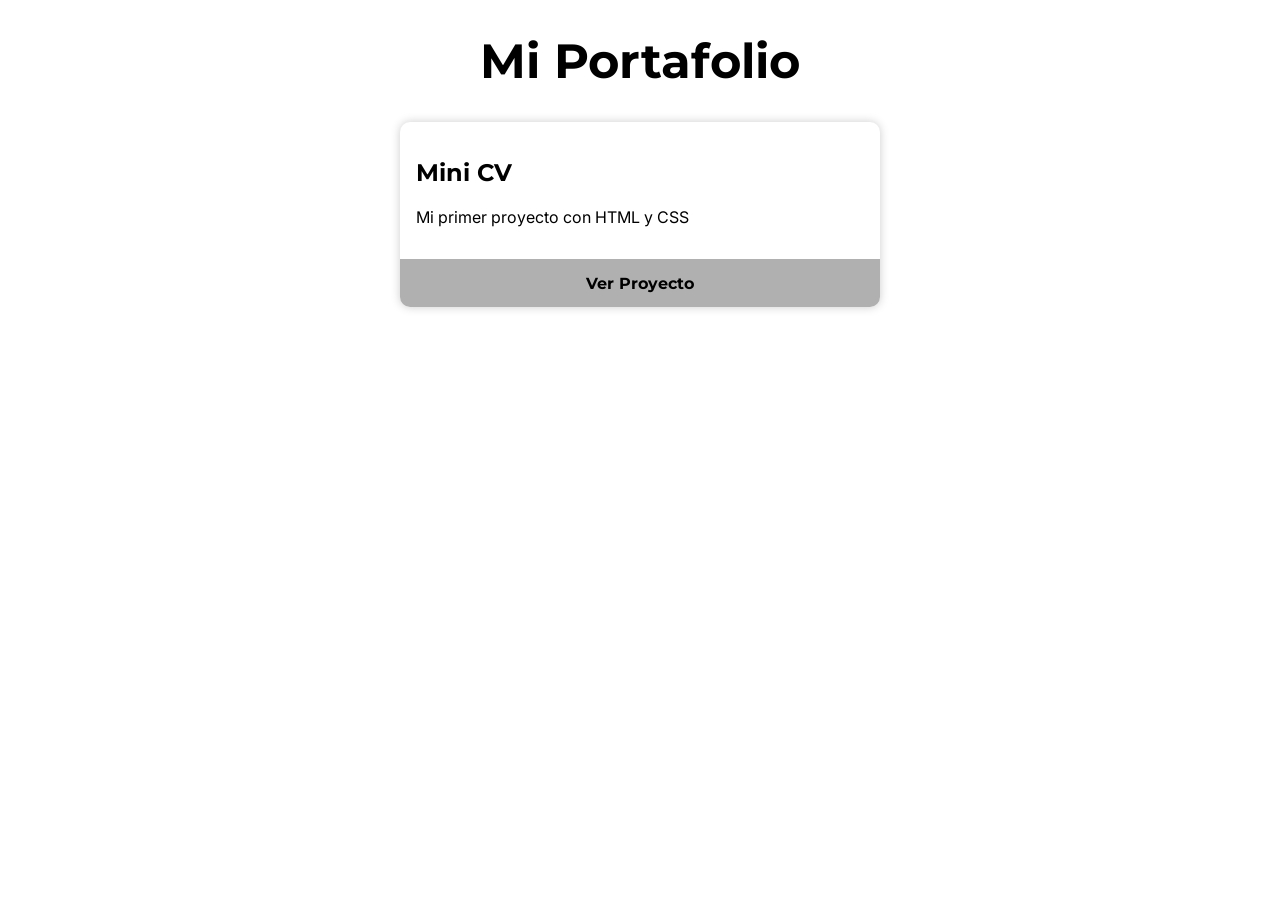
<file: index.html>
<!DOCTYPE html>
<html lang="en">
<head>
    <meta charset="UTF-8">
    <meta name="viewport" content="width=device-width, initial-scale=1.0">
    <title>Mi Portafolio</title>
    <link rel="stylesheet" href="css/style-proyecto.css">
    <link href="https://fonts.googleapis.com/css2?family=Montserrat:wght@400;700&display=swap" rel="stylesheet">
    <link href="https://fonts.googleapis.com/css2?family=Inter:wght@400;700&display=swap" rel="stylesheet">
      
</head>
<body>
    <header>
        <h1>Mi Portafolio</h1>
    </header>
    <main>
        <section class="proyecto">
            <div class="container">
                <h2>Mini CV</h2>
                <p>Mi primer proyecto con HTML y CSS</p>
            </div>
            <a href="views/mi-cv.html">
                <button>Ver Proyecto</button>
            </a>
            
            <!-- <a href="/proyectos/mi cv/mi-cv.html" target="_blank">Ver proyecto</a> -->
        </section>
    </main>
</body>
</html>
</file>
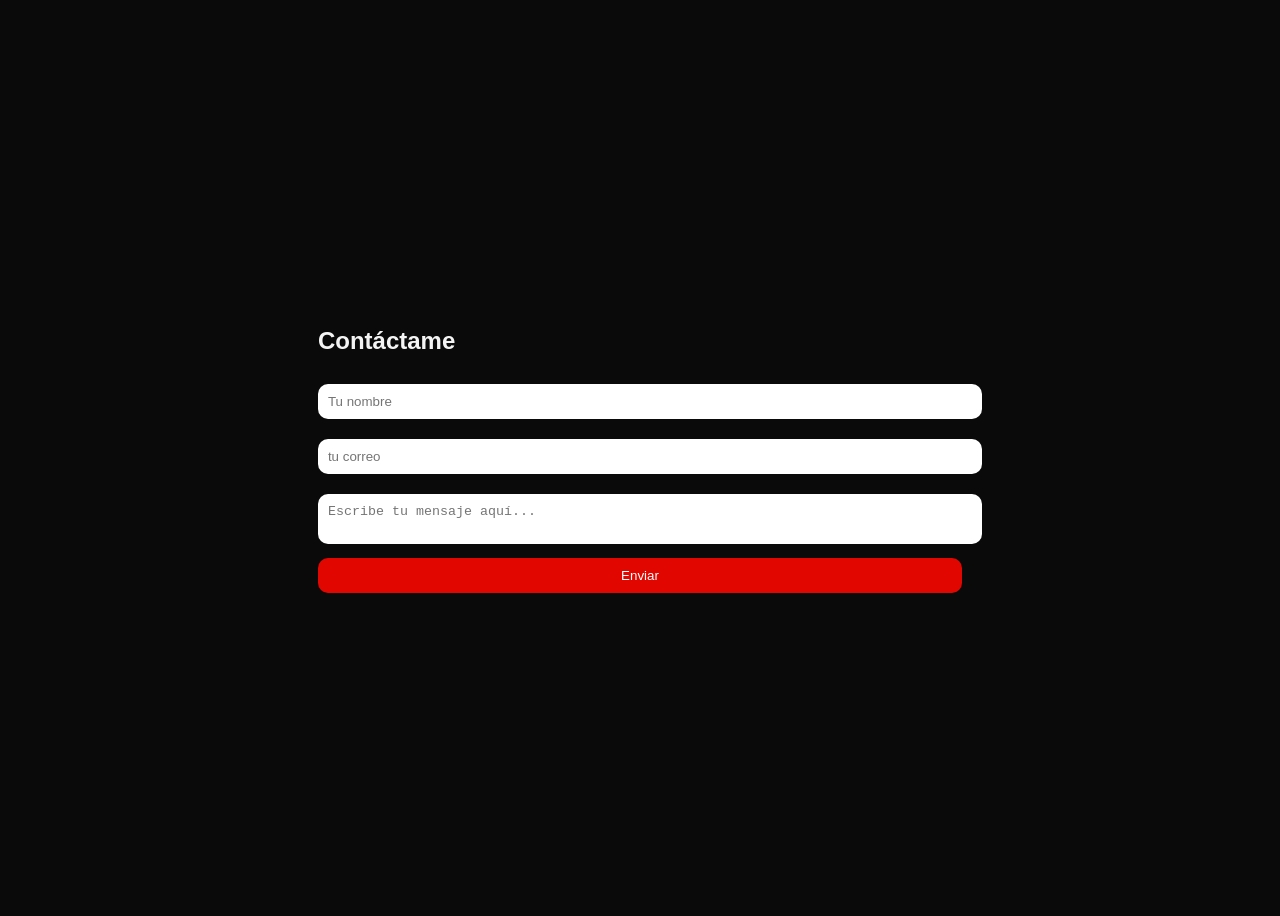
<file: views/formulario.html>
<!DOCTYPE html>
<html lang="en">
<head>
    <meta charset="UTF-8">
    <meta name="viewport" content="width=device-width, initial-scale=1.0">
    <title>Formulario de Contacto</title>
    <link rel="stylesheet" href="../css/style-form.css">
</head>

<body>
    <div class="Formulario">
        <h2>Contáctame</h2>
        <form id="form-contacto" novalidate>
            <input type="text" id="nombre" placeholder="Tu nombre" required>
            <input type="email" id="email" placeholder="tu correo" required>
            <textarea id="mensaje" placeholder="Escribe tu mensaje aquí..." required></textarea>
            <button type="submit">Enviar</button>
        </form>
        <p id="respuesta"></p>
    </div>

    <script src="../js/scripts-form.js"></script>
</body>
</html>
</file>
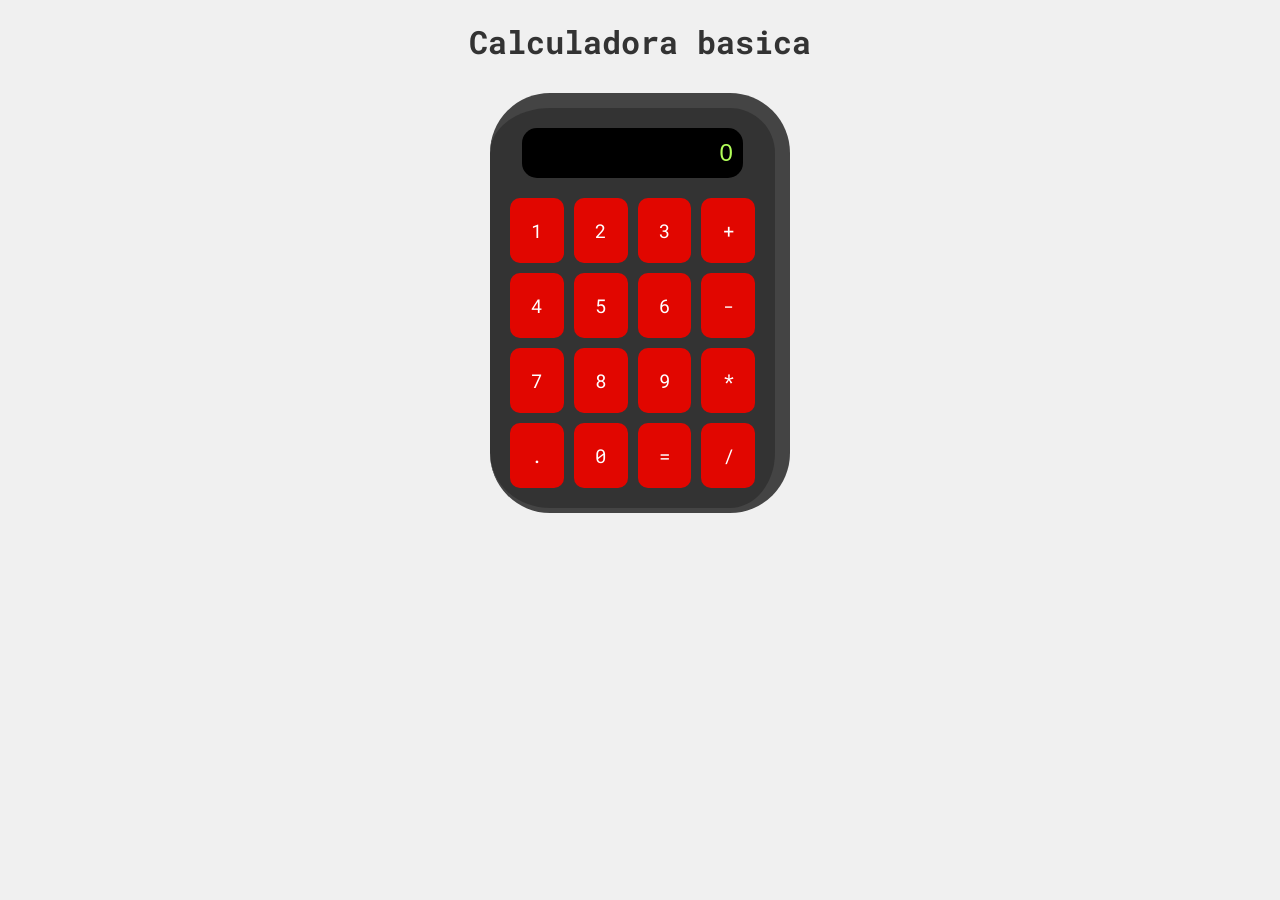
<file: views/landing-page.html>
<!DOCTYPE html>
<html lang="en">
<head>
    <meta charset="UTF-8">
    <meta name="viewport" content="width=device-width, initial-scale=1.0">
    <title>Landing Page</title>
    <link rel="stylesheet" href="/css/style-lp.css">
</head>

<body>
    <header>
        <h1>Calculadora basica</h1>
        
        
    </header>

    <main>

        <div class="container">
            <div class="calculadora">
                <div class="visor">
                    <input id="visor-input" type="text" value="0">
                </div>
                <div class="pad">
                    <button>1</button>
                    <button>2</button>
                    <button>3</button>
                    <button>+</button>
                    <button>4</button>
                    <button>5</button>
                    <button>6</button>
                    <button>-</button>
                    <button>7</button>
                    <button>8</button>
                    <button>9</button>
                    <button>*</button>
                    <button>.</button>
                    <button>0</button>
                    <button>=</button>
                    <button>/</button>
                </div>
            </div>
        </div>
        
    </main>

    <script src="/js/scripts-lp.js"></script>
</body>
</html>
</file>
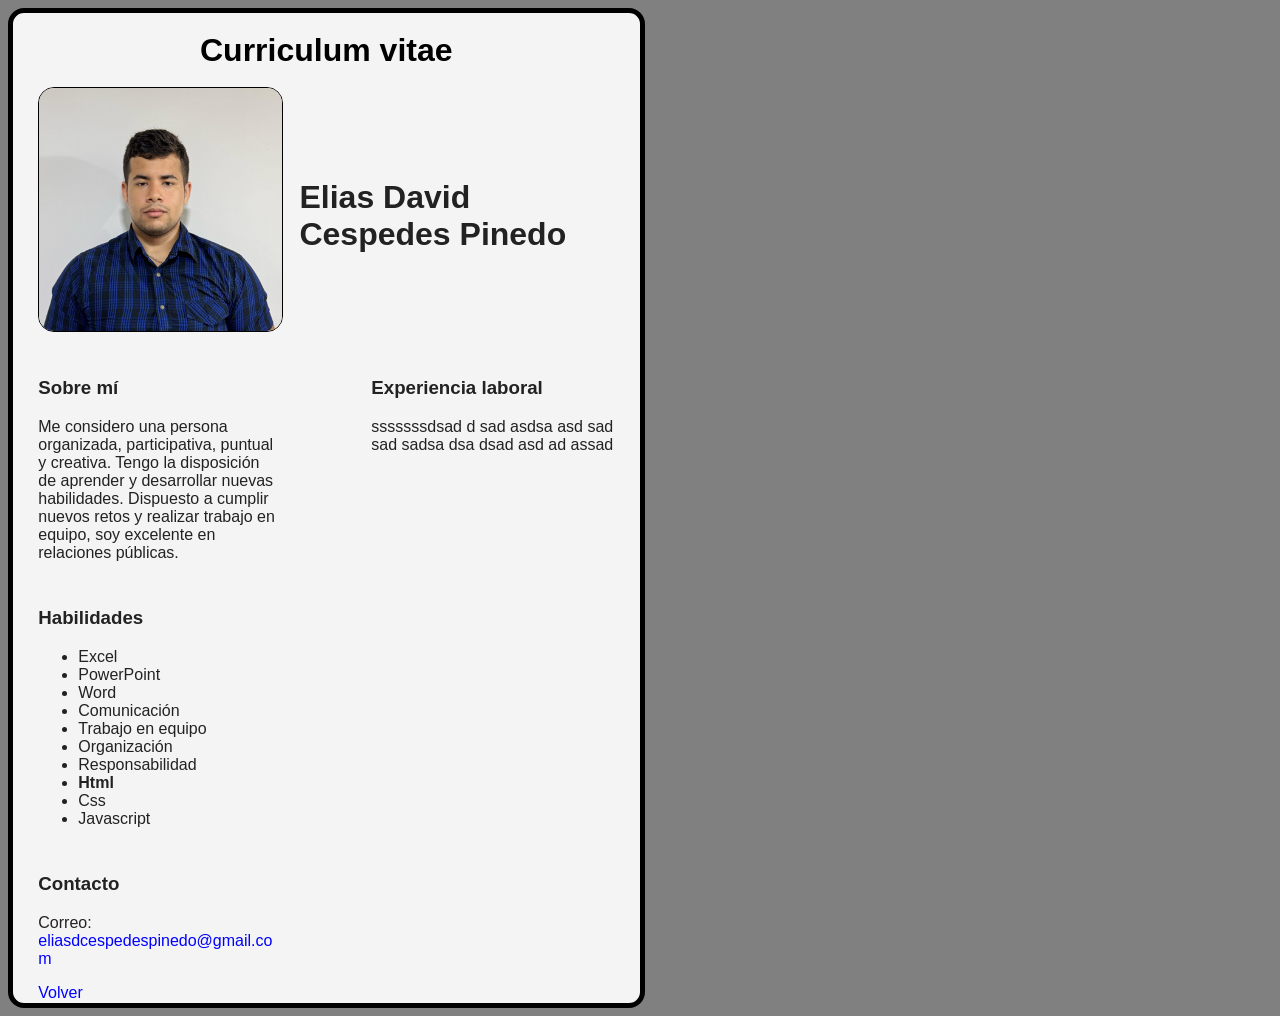
<file: views/mi-cv.html>
<!DOCTYPE html>
<html lang="es">
<head>
  <meta charset="UTF-8">
  <title>Mi CV</title>
  <link rel="stylesheet" href="../css/style-cv.css">
</head>
<body>
  
  <div class="tarjeta">
    <h1>Curriculum vitae</h1>
    <div class="container">
      <section id="fotoPerfil">
        <img src = "../assets/foto cv.jpeg" alt="foto de perfil">
      </section>
      <section id="personal">
        <h3 id="nombre">Elias David Cespedes Pinedo</h3>
      </section>
    </div>
    
    <div id="informacion">
      <div class="columna1">
        <h3>Sobre mí</h3>
        <p>Me considero una persona organizada, participativa, puntual 
          y creativa. Tengo la disposición de aprender 
          y desarrollar nuevas habilidades. Dispuesto a cumplir nuevos 
          retos y realizar trabajo en equipo, soy excelente en 
          relaciones públicas.
        </p>
          
        <h3>Habilidades</h3>
        <ul class="listas">
          <li>Excel</li>
          <li>PowerPoint</li>
          <li>Word</li>
          <li>Comunicación</li>
          <li>Trabajo en equipo</li>
          <li>Organización</li>
          <li>Responsabilidad</li>
          <li><strong>Html</strong></li>
          <li>Css</li>
          <li>Javascript</li>
        </ul>

        <h3>Contacto</h3>
        <p>Correo: <a href="mailto:eliasdcespedespinedo@gmail.com">eliasdcespedespinedo@gmail.com</a></p>
        <div>
          <a href="../index.html">Volver</a>
        </div>
      </div>
      <section class="experiencia">
        <h3>Experiencia laboral</h3>
        <p>sssssssdsad d sad asdsa asd sad sad sadsa dsa dsad asd ad assad </p>
      </section>
    </div>
  </div>
</body> 
</html>
</file>
<file: css/style-proyecto.css>
h1, h2, h3 {
    font-family: 'Montserrat', sans-serif;
}
h1 {
    text-align: center;
    font-size: 3em;
}
main {
    display: flex;
    flex-wrap: wrap;
    justify-content: center;
    gap: 20px;
}

p {
    font-family: inter;
}

.proyecto {
    background: white;
    padding: 0;
    width: 30em;
    height: auto;
    border-radius: 10px;
    box-shadow: 0 0 10px #ccc;
}

.container {
    padding: 1em;
}

a{
    text-decoration: none;
}
button {
    all: unset;
    font-family: Montserrat;
    width: 100%;
    height: 3em;
    cursor: pointer;
    background-color: #b0b0b0; /* 🎨 Fondo color tomate */
    color: black;             /* Texto blanco para que resalte */
    border-radius: 0px 0px 10px 10px;
    text-align: center;
    font-weight: bold;
    transition: all 0.3 ease;
    
}

button:hover {
    background-color: #8a8a8a;
    color: white;
    box-shadow: 0px 4px 8px rgba(0, 0, 0, 0.3);
}

button:active {
    background-color: #7A7A7A; /* Gris más oscuro para simular el "hundimiento" */
    
    
}
</file>
<file: css/style-form.css>
body{
    background-color: #0A0A0A;
    color: #F4F4F4;
    font-family: Arial, sans-serif;
    display: flex;
    justify-content: center;
    align-items: center;
    height: 100vh;
}

.formulario {
    background: #1c1c1c;
    padding: 20px;
    border-radius: 20px;
    width: 300px;
}

input, textarea {
    width: 100%;
    padding: 10px;
    margin: 10px 0;
    border: none;
    border-radius: 10px;
}

textarea {
    resize: none;
}
button {
    width: 100%;
    background: #E10600;
    color: white;
    padding: 10px;
    border: none;
    border-radius: 10px;
    cursor: pointer;
}
</file>
<file: css/style-lp.css>
@import url('https://fonts.googleapis.com/css2?family=Roboto+Mono:wght@400;700&display=swap');

* {
    margin: 0;
    padding: 0;
    box-sizing: border-box;
  }
  

body {
    font-family: 'Roboto Mono', monospace;
    background-color: #f0f0f0;
    color: #333;
    display: flex;
    flex-direction: column;
    align-items: center;
    min-width: 100vh;
    padding: 20px;
}

header{
text-align: center;
margin-bottom: 30px;
}

.container {
    display: flex;
    justify-content: center;
    align-items: center;
    width: 100%;
}

.calculadora{
    background-color: #333;
    border-top: 15px solid #444;
    border-right: 15px solid #444;
    border-bottom: 5px solid #444;
    border-radius: 60px;
    padding: 20px;
    width: 300px;
    display: flex;
    flex-direction: column;
    align-items: center;
    
}

.visor {
    background-color: #000;
    font-size: 1.5em;
    width: 90%;
    height: 50px;
    border-radius: 15px;
    margin-bottom: 20px;
    display: flex;
    align-items: center;
    padding: 0 10px;
    overflow-x: auto;
    overflow-y: hidden;
    white-space: nowrap;
    scrollbar-width: none;
    
   
}

.visor::-webkit-scrollbar {
    display: none;               /* Chrome, Safari y Opera */
}


#visor-input {
    width: 100%;
    height: 100%;
    font-size: 1em;
    text-align: right;
    border: none;
    background-color: transparent;
    outline: none;
    color: #b2ff59;
    padding: 0;
  }

.pad {
    display: grid;
    grid-template-columns: repeat(4, 1fr);
    gap: 10px;
    width: 100%;
}

button {
    font-family: 'Roboto Mono', monospace;
    background-color: #e10600;
    color: #fff;
    font-size: 1.2em;
    border: none;
    border-radius: 10px;
    cursor: pointer;
    padding:20px;
    font-size: 1.2em;
    transition: background 0.2s;

}

button:hover {
    background-color: #a10500;
    
}
</file>
<file: css/style-cv.css>
body {
    background-color: gray;
    font-family: Arial, sans-serif;
    color: #222;
   
}

.tarjeta {
    width: 45vw;
    background-color: #f4f4f4;
    border-radius: 1em;
    border: solid 5px black;
    justify-self: center;
    padding: 0.1%  2%;
    overflow-wrap: break-word;
    word-wrap: break-word;
    word-break: break-word;
}

a{
    color: blue;
    text-decoration: none;
}

.container {
    display: flex;
    height: auto;
    width: 100%;
    gap: 1em;
    
}

#fotoPerfil {
    display: flex;
    justify-content: center; /* Centrar horizontal */
    align-items: center;     /* Centrar vertical */
    width: auto;
    height: auto;
    
}

#fotoPerfil img {
    width: 19vw;
    height: 19vw;
    border-radius: 1em;
    border: 0.1em solid black;
}


#personal {
    display: flex;
    width: 100%;
    justify-content: center;
    align-items: center;
}

h1{ 
    color: black;
    margin: 2vh 0;
    text-align: center;

}

h3 {
    margin-top: 5vh;
}

h1, h3 {
    size: 3vw;
}


#nombre{
   font-size: 2rem;
    
}

#informacion {
    display: flex;
    gap: 10vh;
    
    
}

.columna1 {
    width: 100%;
}

.experiencia {
    width: 100%;
}
</file>
